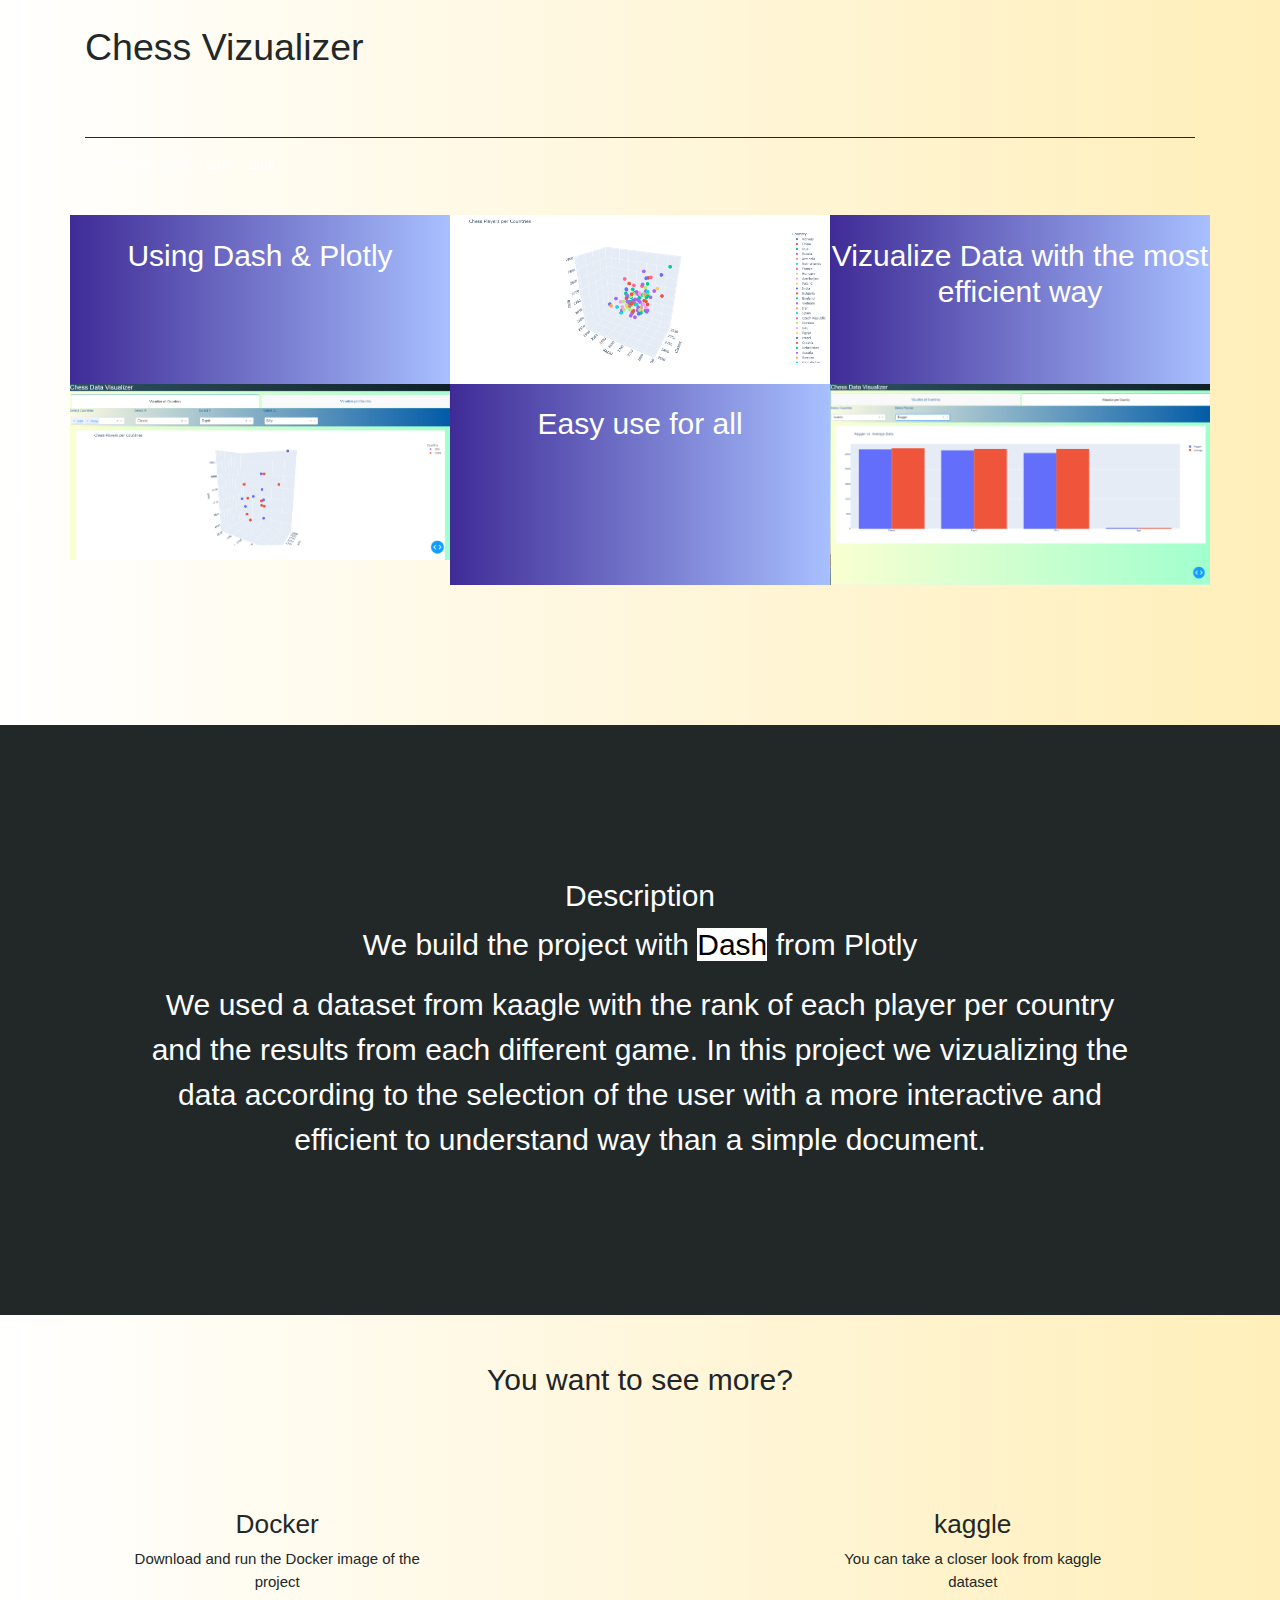
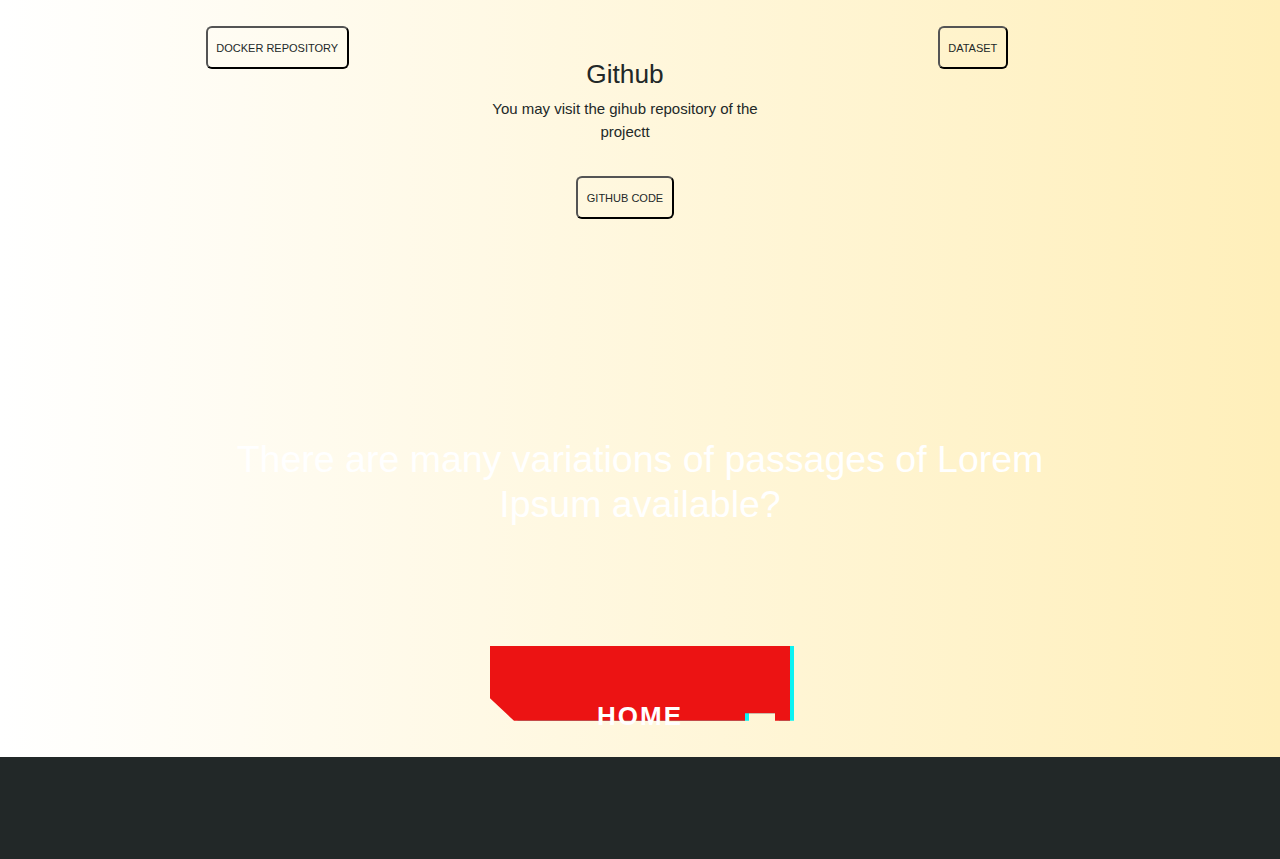
<file: chesspro.html>
<!DOCTYPE html>
<html>
  <head>
    <title>Chess Vizualizer</title>
    <meta charset="UTF-8">
    <link rel="stylesheet" href="assets/css/project.css">
    <link rel="stylesheet" href="https://cdnjs.cloudflare.com/ajax/libs/font-awesome/4.7.0/css/font-awesome.min.css">
    <link rel="stylesheet" href="https://www.w3schools.com/w3css/4/w3.css">
    <link rel="stylesheet" href="https://www.w3schools.com/lib/w3-colors-flat.css">
    <link rel="stylesheet" href="https://use.fontawesome.com/releases/v5.0.12/css/all.css"
     integrity="sha384-G0fIWCsCzJIMAVNQPfjH08cyYaUtMwjJwqiRKxxE/rx96Uroj1BtIQ6MLJuheaO9" crossorigin="anonymous">
     <link rel="stylesheet" href="https://maxcdn.bootstrapcdn.com/bootstrap/4.1.0/css/bootstrap.min.css">
     <link href="https://fonts.googleapis.com/css?family=ZCOOL+XiaoWei" rel="stylesheet">
     <link rel="stylesheet" href="https://use.fontawesome.com/releases/v5.6.1/css/all.css" integrity="sha384-gfdkjb5BdAXd+lj+gudLWI+BXq4IuLW5IT+brZEZsLFm++aCMlF1V92rMkPaX4PP" crossorigin="anonymous">

   </head>
   <body>
      <div class="first">
        <div class="container"><h1>Chess Vizualizer</h1>
        <!-- <ul class="social">
            <li> <a href="#"><i class="fab fa-facebook-f"></i></a>
            </li>
            <li> <a href="#"><i class="fab fa-google-plus-g"></i></a>
            </li>
            <li> <a href="#"><i class="fab fa-twitter"></i></a>
            </li>
            <li> <a href="#"><i class="fab fa-pinterest-p"></i></a>
            </li>
            <li> <a href="#"><i class="fab fa-behance"></i></a>
            </li>
            <li> <a href="#"><i class="fab fa-instagram"></i></a>
            </li>
        </ul> -->
         <nav class="navbar navbar-expand-sm">
                  <ul class="navbar-nav">
                      <li class="nav-item active">
                           <a class="nav-link" href="#">Active</a>
                       </li>
                      <li class="nav-item">
                            <a class="nav-link" href="#">Link</a>
                      </li>
                      <li class="nav-item">
                            <a class="nav-link" href="#">Link</a>
                      </li>
                      <li class="nav-item">
                            <a class="nav-link" href="#">Link</a>
                      </li>
                  </ul>
           </nav>
         </div>
         <div class="container">
            <div class="row">
                  <div class="col-12 col-md-4 col-lg-4 col-xl-4 pink">
                     <a href="#">
                         <h2>Using Dash & Plotly</h2>
                     </a>
                   </div>
                  <div class="col-12 col-md-4 col-lg-4 col-xl-4 pic">
                      <img style="width:100%;"src="images/chessData.png">
                   </div>
                    <div class="col-12 col-md-4 col-lg-4 col-xl-4 green">
                       <a href="#">
                         <h2>Vizualize Data with the most efficient way</h2>
                       </a>
                   </div>
             </div>
             <div class="row">
                   <div class="col-12 col-md-4 col-lg-4 col-xl-4 pic">
                         <img style="width:100%;"src="images/chessAPP.PNG">
                    </div>
                   <div class="col-12 col-md-4 col-lg-4 col-xl-4 teal">
                        <a href="#">
                           <h2>Easy use for all</h2>
                        </a>
                    </div>
                     <div class="col-12 col-md-4 col-lg-4 col-xl-4 pic">
                            <img style="width:100%;"src="images/chessAPP3.PNG">
                    </div>
              </div>
         </div>
      </div>
      <div class="message">
          <div class="container">
              <h2 class="text-center">Description</h2>
              <p class="text-center">We build the project with <a class="href-dark" href="https://plotly.com/dash/">Dash</a>  from Plotly</p>
              <p class="text-center">We used a dataset from kaagle with the rank of each player per country and the results from each different game.
                In this project we vizualizing the data according to the selection of the user with a more interactive and efficient to understand way than a 
                simple document.
              </p>
              <!-- <div class="row">
                    <div class="col-12 text-center">
                      <button type="button"><a href="#">Read more</a></button>
                    </div>
              </div> -->
          </div>
      </div>
      <div class="what_to_do container">
           <h2 class="text-center">You want to see more?</h2>
           <div class="row container">
                <div class="col-12 col-md-4 col-lg-4 col-xl-4 text-center">
                  <i class="fab fa-docker"></i>
                  <h3>Docker</h3>
                    <p>Download and run the Docker image of the project</p>
                    <div class="row">
                          <div class="col-12 text-center">
                            <button type="button"><a href="https://hub.docker.com/repository/docker/alekosxoxlidakis/chess">Docker Repository</a></button>
                          </div>
                    </div>
                </div>
                <div class="col-12 col-md-4 col-lg-4 col-xl-4 text-center">
                  <i class="fab fa-github"></i>                   <h3>Github</h3>
                   <p> You may visit the gihub repository of the projectt</p>
                   <div class="row">
                         <div class="col-12 text-center">
                           <button type="button"><a href="https://github.com/alekospj/ChessVizualizer">Github Code</a></button>
                         </div>
                   </div>
                </div>
                <div class="col-12 col-md-4 col-lg-4 col-xl-4 text-center">
                  <i class="fab fa-kaggle"></i>
                  <h3>kaggle</h3>
                    <p> You can take a closer look from kaggle dataset</p>
                    <div class="row">
                          <div class="col-12 text-center">
                            <button type="button"><a href="https://www.kaggle.com/hunterklotzburwell/top-chess-players">Dataset</a></button>
                          </div>
                    </div>
                </div>
            </div>
      </div>
      
      <div class="four">
          <div class="container">
               <h1 class="text-center">There are many variations of passages of Lorem Ipsum available?</h1>
               <div class="row">
                     <div class="col-12 text-center">
                       <!-- <button type="button"><a href="#">Read more</a></button> -->
                        <button id = "returm-buttton" class="cybr-btn"">Home<span aria-hidden></span>
                          <span aria-hidden class="cybr-btn__glitch">Return</span>
                        </button>
                     </div>
               </div>
          </div>
      </div>
 

      <footer>
        <script src="https://ajax.googleapis.com/ajax/libs/jquery/3.3.1/jquery.min.js"></script>
        <script src="https://cdnjs.cloudflare.com/ajax/libs/popper.js/1.14.0/umd/popper.min.js"></script>
        <script src="https://maxcdn.bootstrapcdn.com/bootstrap/4.1.0/js/bootstrap.min.js"></script>
        <script type="text/javascript">
            document.getElementById("returm-buttton").onclick = function () {
                location.href = "index.html";
            };
        </script>
      </footer>
   </body>
 </html>
</file>
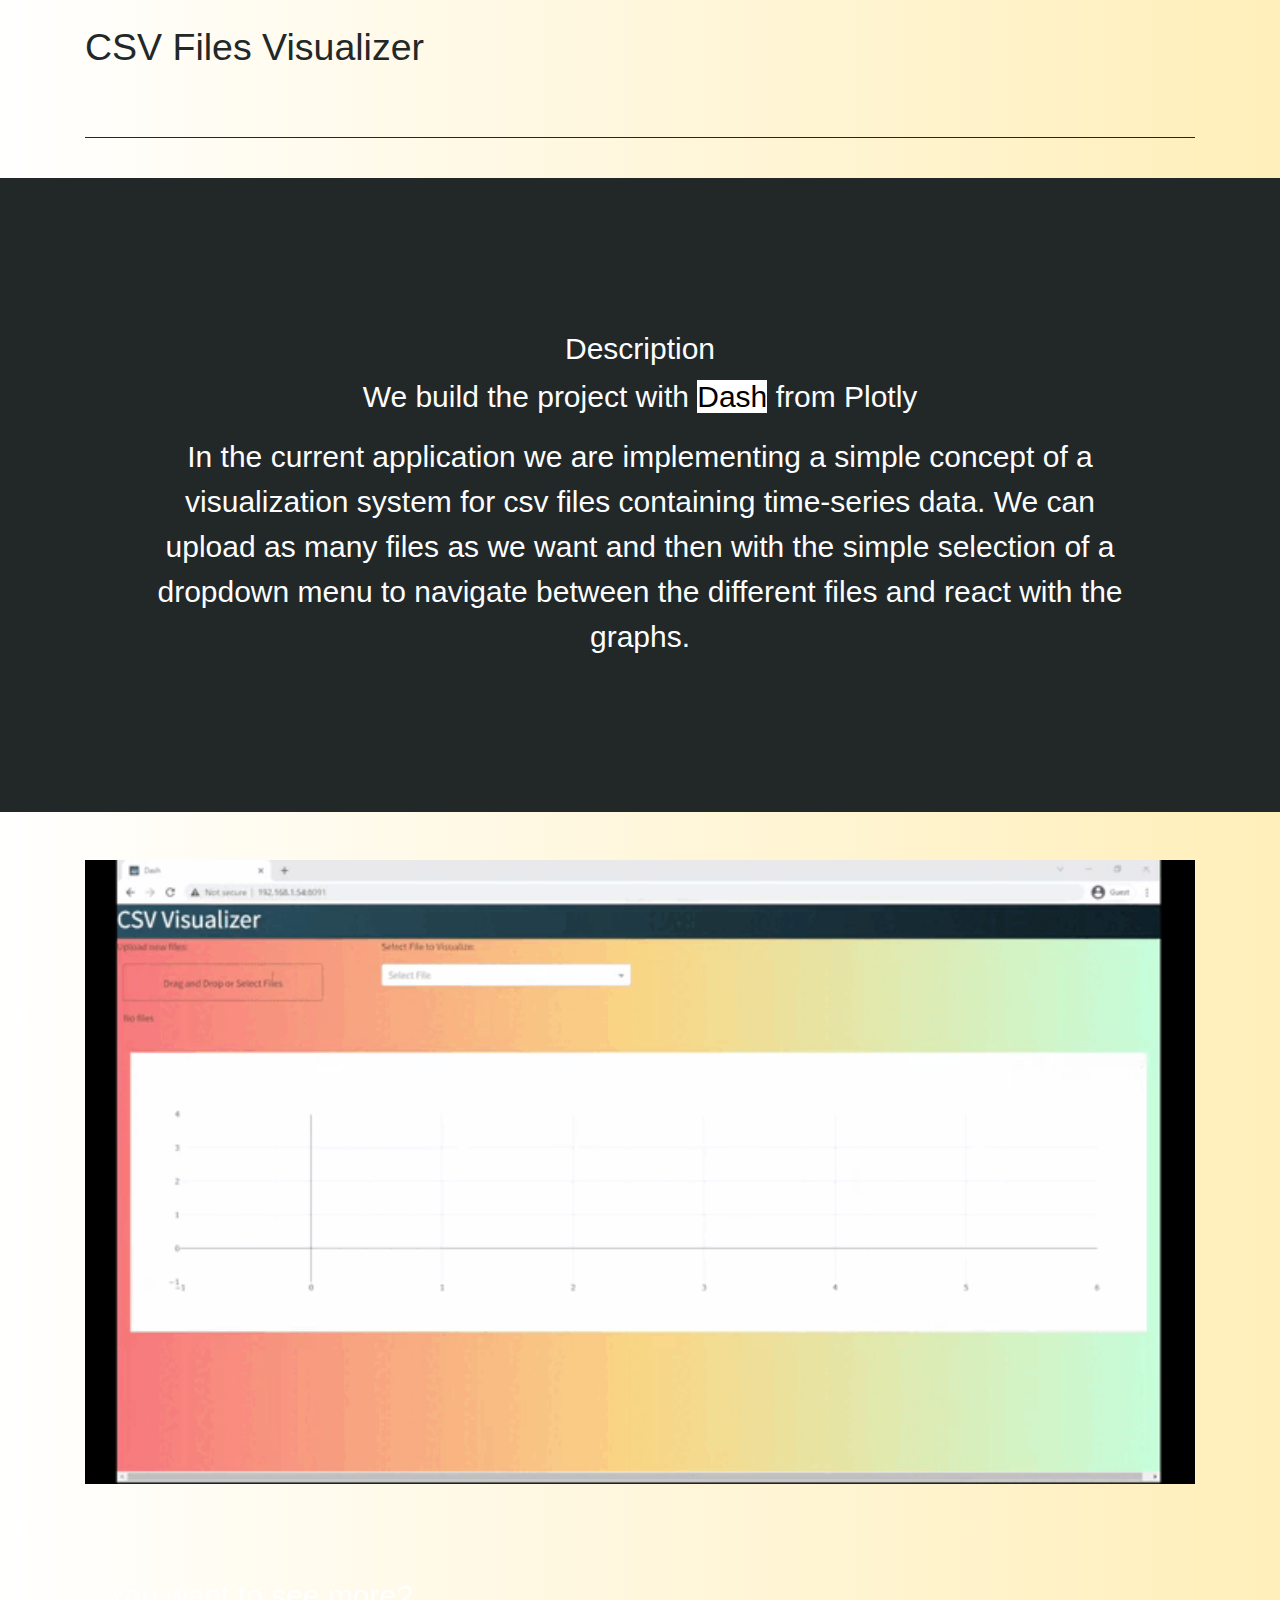
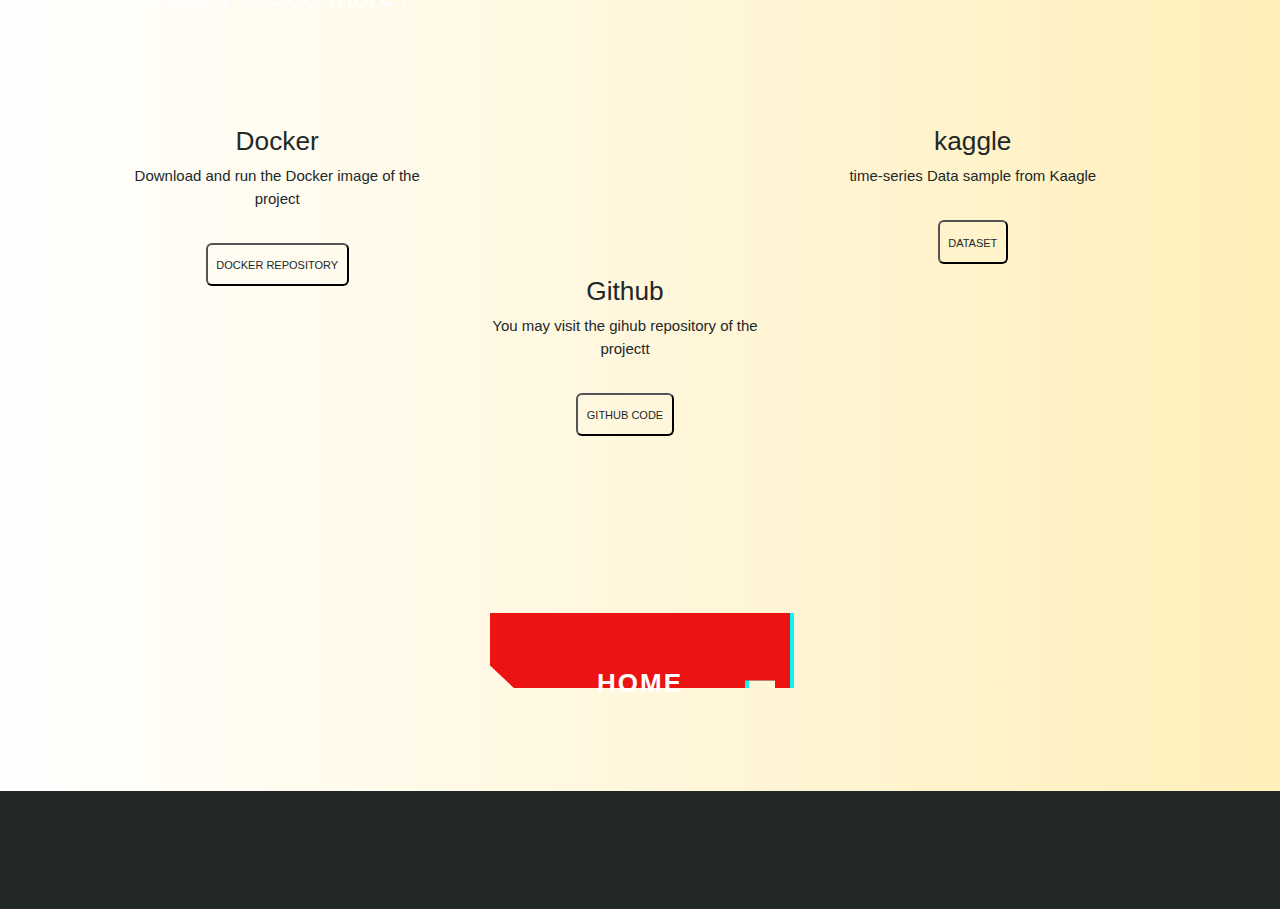
<file: csv_vis.html>
<!DOCTYPE html>
<html>
  <head>
    <title>CSV Files Visualizer</title>
    <meta charset="UTF-8">
    <link rel="stylesheet" href="assets/css/project.css">
    <link rel="stylesheet" href="https://cdnjs.cloudflare.com/ajax/libs/font-awesome/4.7.0/css/font-awesome.min.css">
    <link rel="stylesheet" href="https://www.w3schools.com/w3css/4/w3.css">
    <link rel="stylesheet" href="https://www.w3schools.com/lib/w3-colors-flat.css">
    <link rel="stylesheet" href="https://use.fontawesome.com/releases/v5.0.12/css/all.css"
     integrity="sha384-G0fIWCsCzJIMAVNQPfjH08cyYaUtMwjJwqiRKxxE/rx96Uroj1BtIQ6MLJuheaO9" crossorigin="anonymous">
     <link rel="stylesheet" href="https://maxcdn.bootstrapcdn.com/bootstrap/4.1.0/css/bootstrap.min.css">
     <link href="https://fonts.googleapis.com/css?family=ZCOOL+XiaoWei" rel="stylesheet">
     <link rel="stylesheet" href="https://use.fontawesome.com/releases/v5.6.1/css/all.css" integrity="sha384-gfdkjb5BdAXd+lj+gudLWI+BXq4IuLW5IT+brZEZsLFm++aCMlF1V92rMkPaX4PP" crossorigin="anonymous">
   </head>
   <body>
      <div class="first">
        <div class="container"><h1>CSV Files Visualizer</h1>

         <nav class="navbar navbar-expand-sm">
                  <ul class="navbar-nav">
                      <!-- <li class="nav-item active">
                           <a class="nav-link" href="#">Active</a>
                       </li>
                      <li class="nav-item">
                            <a class="nav-link" href="#">Link</a>
                      </li>
                      <li class="nav-item">
                            <a class="nav-link" href="#">Link</a>
                      </li>
                      <li class="nav-item">
                            <a class="nav-link" href="#">Link</a>
                      </li> -->
                  </ul>
           </nav>
         </div>
         
      <div class="message">
          <div class="container">
              <h2 class="text-center">Description</h2>
              <p class="text-center">We build the project with <a class="href-dark" href="https://plotly.com/dash/">Dash</a>  from Plotly</p>
              <p class="text-center">In the current application we are implementing a simple concept of a visualization system for csv files containing
                time-series data. We can upload as many files as we want and then with the simple selection of a dropdown menu to navigate between the different
                files and react with the graphs. 
              </p>
          </div>
      </div>
      <br>
      <div class="container">
          <img style="width:100%;"src="images/csv_vis/csv_vis_gi.gif">
      </div>
      <br>
      <div class="what_to_do container">
           <h2 class="text-center-vol2">You want to see more?</h2>
           <div class="row container">
                <div class="col-12 col-md-4 col-lg-4 col-xl-4 text-center">
                  <i class="fab fa-docker"></i>
                  <h3>Docker</h3>
                    <p>Download and run the Docker image of the project</p>
                    <div class="row">
                          <div class="col-12 text-center">
                            <button type="button"><a href="https://hub.docker.com/repository/docker/alekosxoxlidakis/csv_vis">Docker Repository</a></button>
                          </div>
                    </div>
                </div>
                <div class="col-12 col-md-4 col-lg-4 col-xl-4 text-center">
                  <i class="fab fa-github"></i>                   <h3>Github</h3>
                   <p> You may visit the gihub repository of the projectt</p>
                   <div class="row">
                         <div class="col-12 text-center">
                           <button type="button"><a href="https://github.com/alekospj/CSV_Visualizer">Github Code</a></button>
                         </div>
                   </div>
                </div>
                <div class="col-12 col-md-4 col-lg-4 col-xl-4 text-center">
                  <i class="fab fa-kaggle"></i>
                  <h3>kaggle</h3>
                    <p>time-series Data sample from Kaagle</p>
                    <div class="row">
                          <div class="col-12 text-center">
                            <button type="button"><a href="https://www.kaggle.com/sumanthvrao/daily-climate-time-series-data">Dataset</a></button>
                          </div>
                    </div>
                </div>
            </div>
      </div>
      <br>
      <br>
      <div class="four">
          <div class="container">
               <div class="row">
                     <div class="col-12 text-center">
                        <button type ="button" id = "returm-buttton" class="cybr-btn">Home<span aria-hidden></span>
                          <span aria-hidden class="cybr-btn__glitch">Return</span>
                        </button>
                     </div>
               </div>
          </div>
      </div>
      <br>
      <br>
      <br>
 

      <footer>
        <ul class="social">
            <li> <a href="https://github.com/alekospj"><i class="fab fa-github"></i></a>
            </li>
            <li> <a href="https://www.linkedin.com/in/alexandros-frangiadoulis-541b27a9/""><i class="fab fa-linkedin"></i></a>
            </li>
        </ul>


        <script src="https://ajax.googleapis.com/ajax/libs/jquery/3.3.1/jquery.min.js"></script>
        <script src="https://cdnjs.cloudflare.com/ajax/libs/popper.js/1.14.0/umd/popper.min.js"></script>
        <script src="https://maxcdn.bootstrapcdn.com/bootstrap/4.1.0/js/bootstrap.min.js"></script>
        <script type="text/javascript">
            document.getElementById("returm-buttton").onclick = function () {
                location.href = "index.html";
            };
        </script>
      </footer>
   </body>
 </html>
</file>
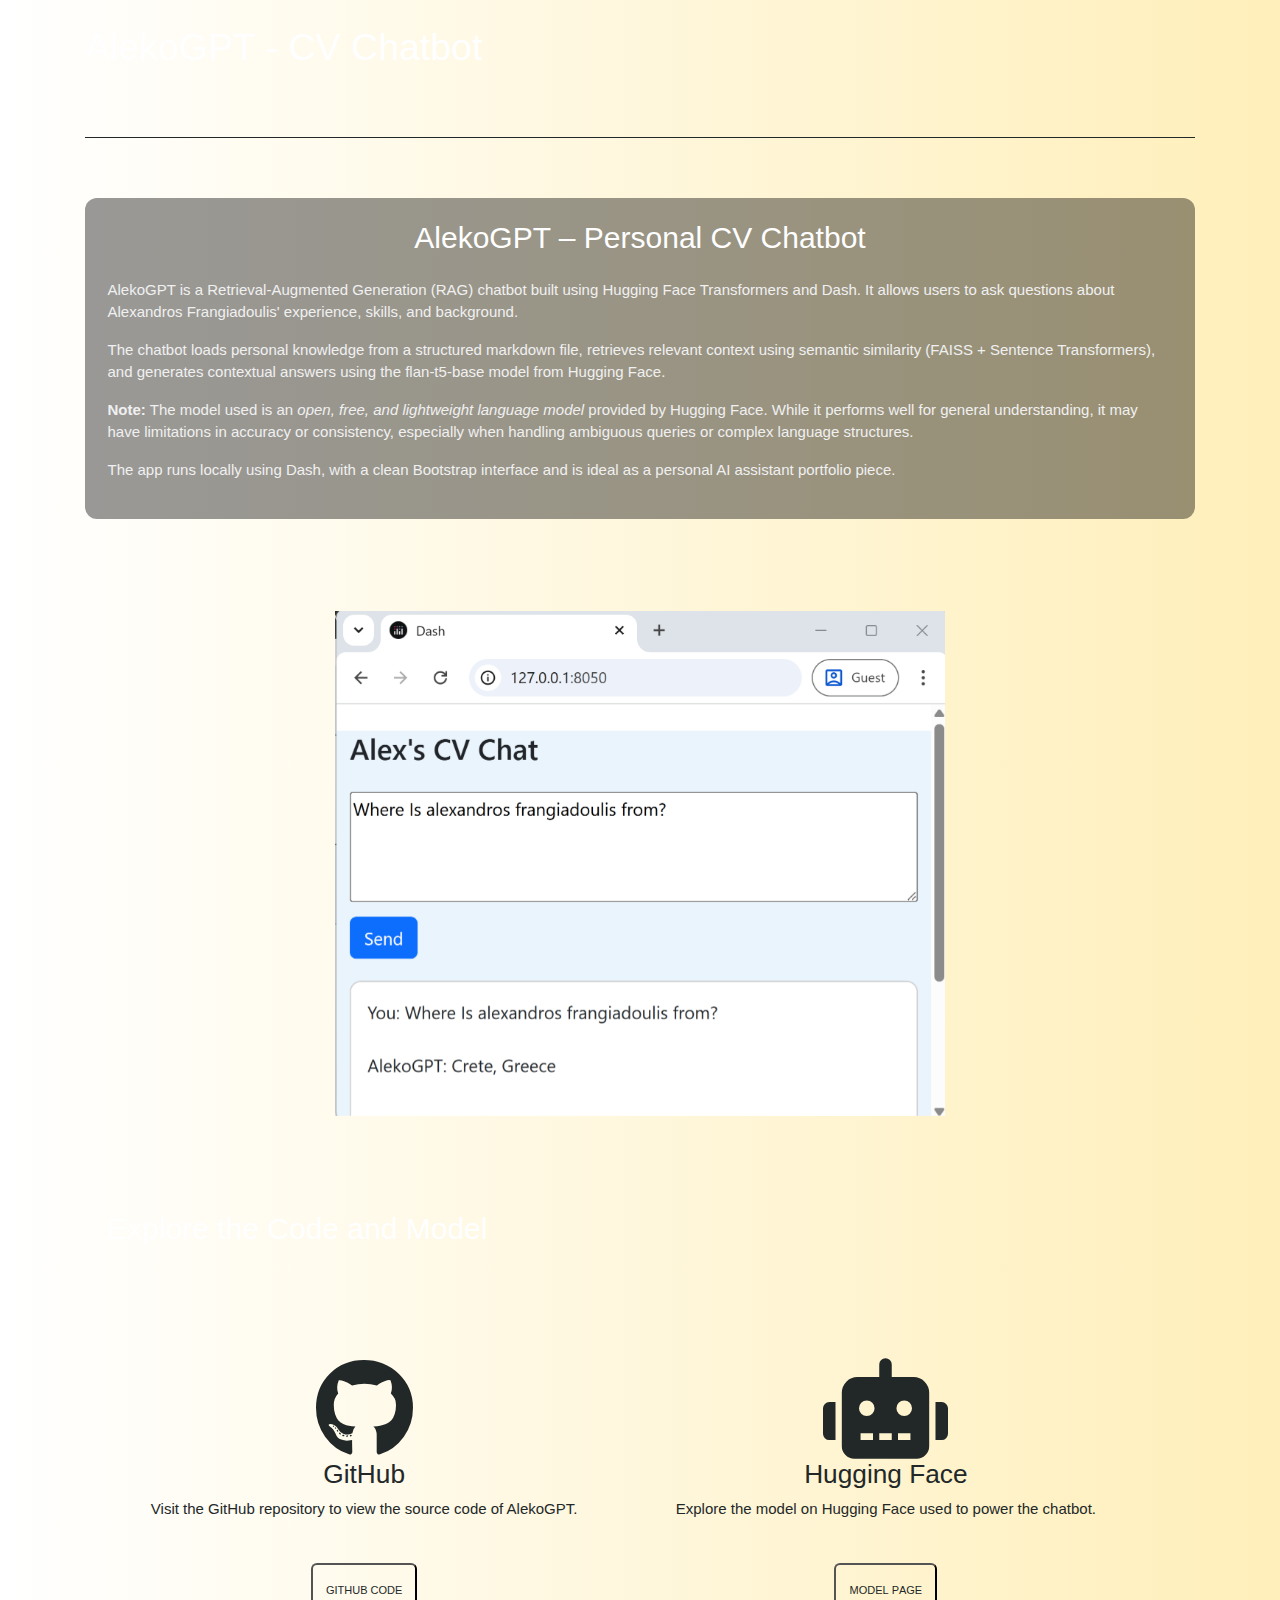
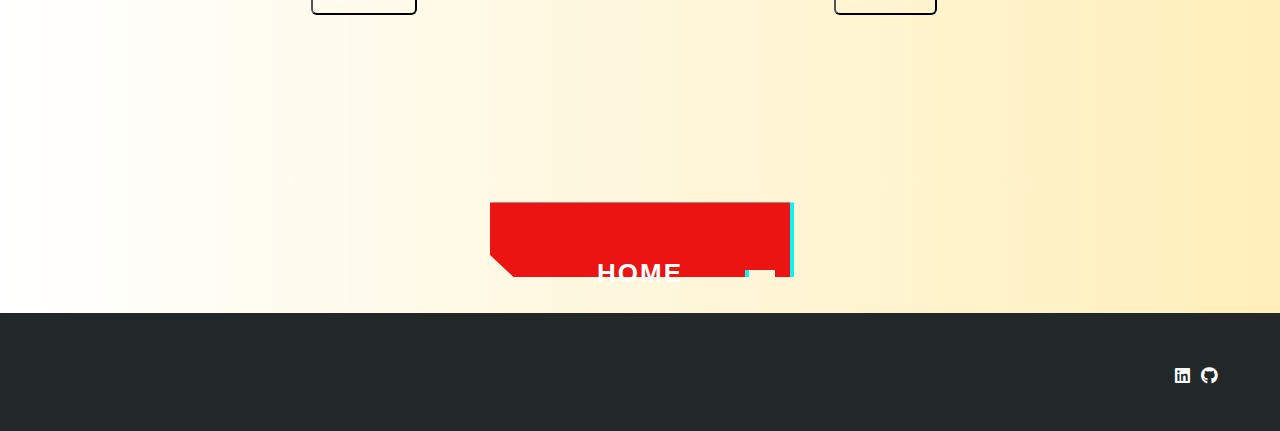
<file: llm_chat.html>
<!DOCTYPE html>
<html>
  <head>
    <title>AlekoGPT - CV Chatbot</title>
    <meta charset="UTF-8">
    <link rel="stylesheet" href="assets/css/project.css">
    <link rel="stylesheet" href="https://cdnjs.cloudflare.com/ajax/libs/font-awesome/4.7.0/css/font-awesome.min.css">
    <link rel="stylesheet" href="https://www.w3schools.com/w3css/4/w3.css">
    <link rel="stylesheet" href="https://www.w3schools.com/lib/w3-colors-flat.css">
    <link rel="stylesheet" href="https://use.fontawesome.com/releases/v5.0.12/css/all.css" crossorigin="anonymous">
    <link rel="stylesheet" href="https://maxcdn.bootstrapcdn.com/bootstrap/4.1.0/css/bootstrap.min.css">
    <link href="https://fonts.googleapis.com/css?family=ZCOOL+XiaoWei" rel="stylesheet">
    <link rel="stylesheet" href="https://use.fontawesome.com/releases/v5.6.1/css/all.css" crossorigin="anonymous">
  </head>
  <body>
    <div class="first">
      <div class="container">
        <h1 style="color: #ffffff;">AlekoGPT - CV Chatbot</h1>
        <nav class="navbar navbar-expand-sm">
            <ul class="navbar-nav">
            </ul>
        </nav>
      </div>

      <div class="container my-5">
        <div class="p-4" style="background: rgba(0, 0, 0, 0.4); border-radius: 12px; color: #f0f0f0;">
            <h2 class="text-center mb-4" style="color: #ffffff;">AlekoGPT – Personal CV Chatbot</h2>
            <p>AlekoGPT is a Retrieval-Augmented Generation (RAG) chatbot built using Hugging Face Transformers and Dash. It allows users to ask questions about Alexandros Frangiadoulis' experience, skills, and background.</p>
            <p>The chatbot loads personal knowledge from a structured markdown file, retrieves relevant context using semantic similarity (FAISS + Sentence Transformers), and generates contextual answers using the flan-t5-base model from Hugging Face.</p>
            <p><strong>Note:</strong> The model used is an <em>open, free, and lightweight language model</em> provided by Hugging Face. While it performs well for general understanding, it may have limitations in accuracy or consistency, especially when handling ambiguous queries or complex language structures.</p>
            <p>The app runs locally using Dash, with a clean Bootstrap interface and is ideal as a personal AI assistant portfolio piece.</p>
        </div>
      </div>

      <br>
      <div class="container" style="max-width: 50%;">
        <div id="carouselExampleControls" class="carousel slide" data-ride="carousel">
          <div class="carousel-inner">
            <div class="carousel-item active">
              <img class="d-block w-100" src="images/llm_chat/q1.png" alt="Slide 1">
            </div>
            <div class="carousel-item">
              <img class="d-block w-100" src="images/llm_chat/q2.png" alt="Slide 2">
            </div>
            <div class="carousel-item">
              <img class="d-block w-100" src="images/llm_chat/q3.png" alt="Slide 3">
            </div>
            <div class="carousel-item">
              <img class="d-block w-100" src="images/llm_chat/q4.png" alt="Slide 4">
            </div>
          </div>
          <a class="carousel-control-prev" href="#carouselExampleControls" role="button" data-slide="prev">
            <span class="carousel-control-prev-icon" aria-hidden="true"></span>
          </a>
          <a class="carousel-control-next" href="#carouselExampleControls" role="button" data-slide="next">
            <span class="carousel-control-next-icon" aria-hidden="true"></span>
          </a>
        </div>
      </div>
      <br>
      <div class="what_to_do container">
        <h2 class="text-center-vol2">Explore the Code and Model</h2>
        <div class="row container">
          <div class="col-12 col-md-6 col-lg-6 col-xl-6 text-center">
            <i class="fab fa-github"></i>
            <h3>GitHub</h3>
            <p>Visit the GitHub repository to view the source code of AlekoGPT.</p>
            <div class="row">
              <div class="col-12 text-center">
                <button type="button"><a href="https://github.com/alekospj/llm_chatbox_portofolio-">GitHub Code</a></button>
              </div>
            </div>
          </div>
          <div class="col-12 col-md-6 col-lg-6 col-xl-6 text-center">
            <i class="fas fa-robot"></i>
            <h3>Hugging Face</h3>
            <p>Explore the model on Hugging Face used to power the chatbot.</p>
            <div class="row">
              <div class="col-12 text-center">
                <button type="button"><a href="https://huggingface.co/google/flan-t5-base">Model Page</a></button>
              </div>
            </div>
          </div>
        </div>
      </div>

      <br><br>
      <div class="four">
        <div class="container">
          <div class="row">
            <div class="col-12 text-center">
              <button type="button" id="returm-buttton" class="cybr-btn">Home<span aria-hidden></span>
                <span aria-hidden class="cybr-btn__glitch">Return</span>
              </button>
            </div>
          </div>
        </div>
      </div>

      <footer>
        <ul class="social">
            <li><a href="https://github.com/alekospj"><i class="fab fa-github"></i></a></li>
            <li><a href="https://www.linkedin.com/in/alexandros-frangiadoulis-541b27a9/"><i class="fab fa-linkedin"></i></a></li>
        </ul>
        <script src="https://ajax.googleapis.com/ajax/libs/jquery/3.3.1/jquery.min.js"></script>
        <script src="https://cdnjs.cloudflare.com/ajax/libs/popper.js/1.14.0/umd/popper.min.js"></script>
        <script src="https://maxcdn.bootstrapcdn.com/bootstrap/4.1.0/js/bootstrap.min.js"></script>
        <script type="text/javascript">
            document.getElementById("returm-buttton").onclick = function () {
                location.href = "index.html";
            };
        </script>
      </footer>
  </body>
</html>
</file>
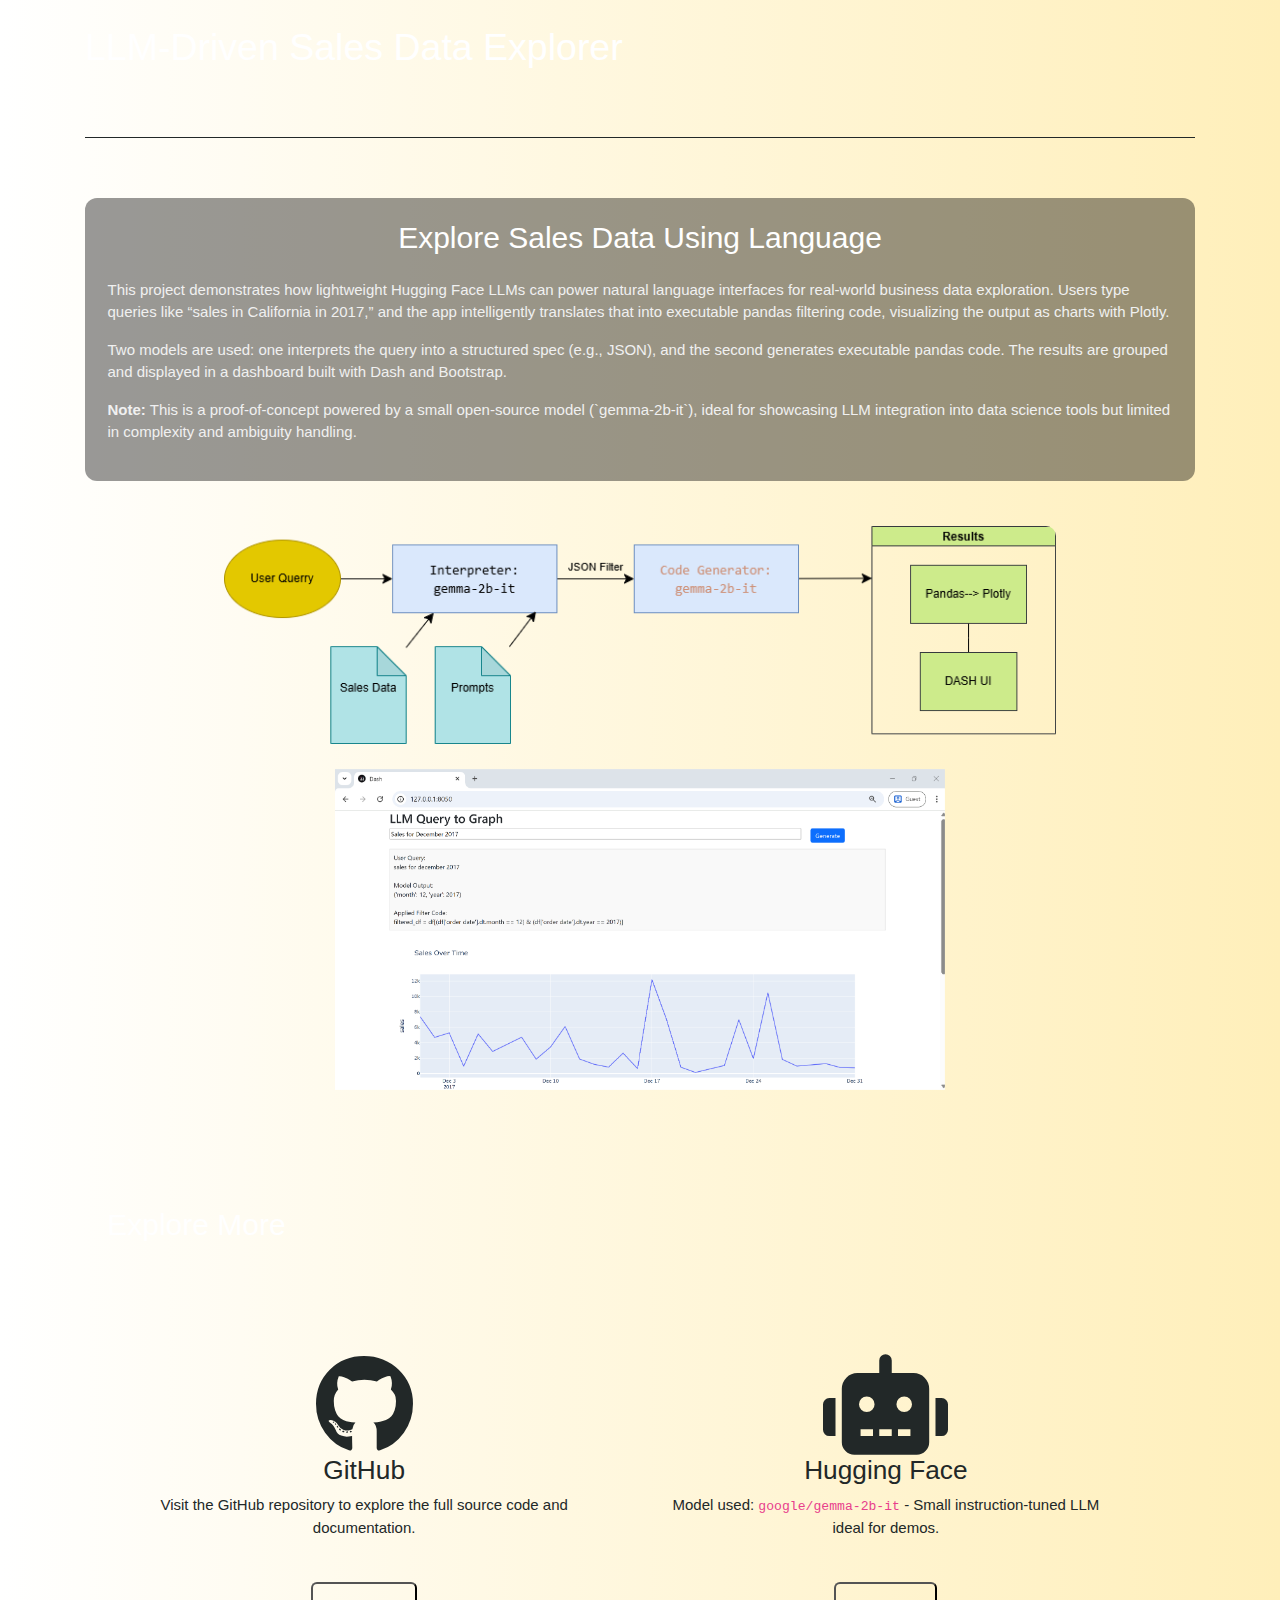
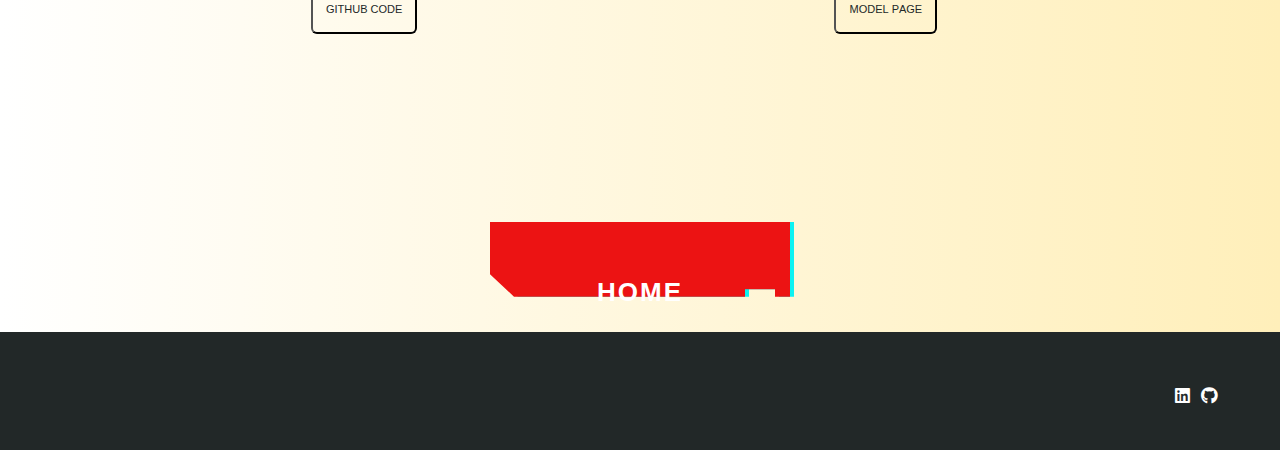
<file: llm_graph.html>
<!DOCTYPE html>
<html>
  <head>
    <title>LLM Graph Explorer</title>
    <meta charset="UTF-8">
    <link rel="stylesheet" href="assets/css/project.css">
    <link rel="stylesheet" href="https://cdnjs.cloudflare.com/ajax/libs/font-awesome/4.7.0/css/font-awesome.min.css">
    <link rel="stylesheet" href="https://www.w3schools.com/w3css/4/w3.css">
    <link rel="stylesheet" href="https://www.w3schools.com/lib/w3-colors-flat.css">
    <link rel="stylesheet" href="https://use.fontawesome.com/releases/v5.0.12/css/all.css" crossorigin="anonymous">
    <link rel="stylesheet" href="https://maxcdn.bootstrapcdn.com/bootstrap/4.1.0/css/bootstrap.min.css">
    <link href="https://fonts.googleapis.com/css?family=ZCOOL+XiaoWei" rel="stylesheet">
    <link rel="stylesheet" href="https://use.fontawesome.com/releases/v5.6.1/css/all.css" crossorigin="anonymous">
  </head>
  <body>
    <div class="first">
      <div class="container">
        <h1 style="color: #ffffff;">LLM-Driven Sales Data Explorer</h1>
        <nav class="navbar navbar-expand-sm">
            <ul class="navbar-nav"></ul>
        </nav>
      </div>

      <div class="container my-5">
        <div class="p-4" style="background: rgba(0, 0, 0, 0.4); border-radius: 12px; color: #f0f0f0;">
            <h2 class="text-center mb-4" style="color: #ffffff;">Explore Sales Data Using Language</h2>
            <p>This project demonstrates how lightweight Hugging Face LLMs can power natural language interfaces for real-world business data exploration. Users type queries like “sales in California in 2017,” and the app intelligently translates that into executable pandas filtering code, visualizing the output as charts with Plotly.</p>
            <p>Two models are used: one interprets the query into a structured spec (e.g., JSON), and the second generates executable pandas code. The results are grouped and displayed in a dashboard built with Dash and Bootstrap.</p>
            <p><strong>Note:</strong> This is a proof-of-concept powered by a small open-source model (`gemma-2b-it`), ideal for showcasing LLM integration into data science tools but limited in complexity and ambiguity handling.</p>
        </div>
      </div>

      <div class="container text-center my-4">
        <img class="img-fluid" src="images/llm_graph/q0.png" alt="Main Preview" style="max-width: 75%; border-radius: 10px;">
      </div>

      <div class="container" style="max-width: 50%;">
        <div id="carouselGraphExplorer" class="carousel slide" data-ride="carousel">
          <div class="carousel-inner">
            <div class="carousel-item active">
              <img class="d-block w-100" src="images/llm_graph/q1.png" alt="Slide 1">
            </div>
            <div class="carousel-item">
              <img class="d-block w-100" src="images/llm_graph/q2.png" alt="Slide 2">
            </div>
            <div class="carousel-item">
              <img class="d-block w-100" src="images/llm_graph/q3.png" alt="Slide 3">
            </div>
            <div class="carousel-item">
              <img class="d-block w-100" src="images/llm_graph/q4.png" alt="Slide 4">
            </div>
            <div class="carousel-item">
              <img class="d-block w-100" src="images/llm_graph/q5.png" alt="Slide 5">
            </div>
            <div class="carousel-item">
              <img class="d-block w-100" src="images/llm_graph/q6.png" alt="Slide 6">
            </div>
          </div>
          <a class="carousel-control-prev" href="#carouselGraphExplorer" role="button" data-slide="prev">
            <span class="carousel-control-prev-icon" aria-hidden="true"></span>
          </a>
          <a class="carousel-control-next" href="#carouselGraphExplorer" role="button" data-slide="next">
            <span class="carousel-control-next-icon" aria-hidden="true"></span>
          </a>
        </div>
      </div>

      <br><br>
      <div class="what_to_do container">
        <h2 class="text-center-vol2">Explore More</h2>
        <div class="row container">
          <div class="col-12 col-md-6 col-lg-6 col-xl-6 text-center">
            <i class="fab fa-github"></i>
            <h3>GitHub</h3>
            <p>Visit the GitHub repository to explore the full source code and documentation.</p>
            <div class="row">
              <div class="col-12 text-center">
                <button type="button"><a href="https://github.com/alekospj/llm_for_graphs">GitHub Code</a></button>
              </div>
            </div>
          </div>
          <div class="col-12 col-md-6 col-lg-6 col-xl-6 text-center">
            <i class="fas fa-robot"></i>
            <h3>Hugging Face</h3>
            <p>Model used: <code>google/gemma-2b-it</code> - Small instruction-tuned LLM ideal for demos.</p>
            <div class="row">
              <div class="col-12 text-center">
                <button type="button"><a href="https://huggingface.co/google/gemma-2b-it">Model Page</a></button>
              </div>
            </div>
          </div>
        </div>
      </div>

      <br><br>
      <div class="four">
        <div class="container">
          <div class="row">
            <div class="col-12 text-center">
              <button type="button" id="return-button" class="cybr-btn">Home<span aria-hidden></span>
                <span aria-hidden class="cybr-btn__glitch">Return</span>
              </button>
            </div>
          </div>
        </div>
      </div>

      <footer>
        <ul class="social">
            <li><a href="https://github.com/alekospj"><i class="fab fa-github"></i></a></li>
            <li><a href="https://www.linkedin.com/in/alexandros-frangiadoulis-541b27a9/"><i class="fab fa-linkedin"></i></a></li>
        </ul>
        <script src="https://ajax.googleapis.com/ajax/libs/jquery/3.3.1/jquery.min.js"></script>
        <script src="https://cdnjs.cloudflare.com/ajax/libs/popper.js/1.14.0/umd/popper.min.js"></script>
        <script src="https://maxcdn.bootstrapcdn.com/bootstrap/4.1.0/js/bootstrap.min.js"></script>
        <script type="text/javascript">
            document.getElementById("return-button").onclick = function () {
                location.href = "index.html";
            };
        </script>
      </footer>
  </body>
</html>
</file>
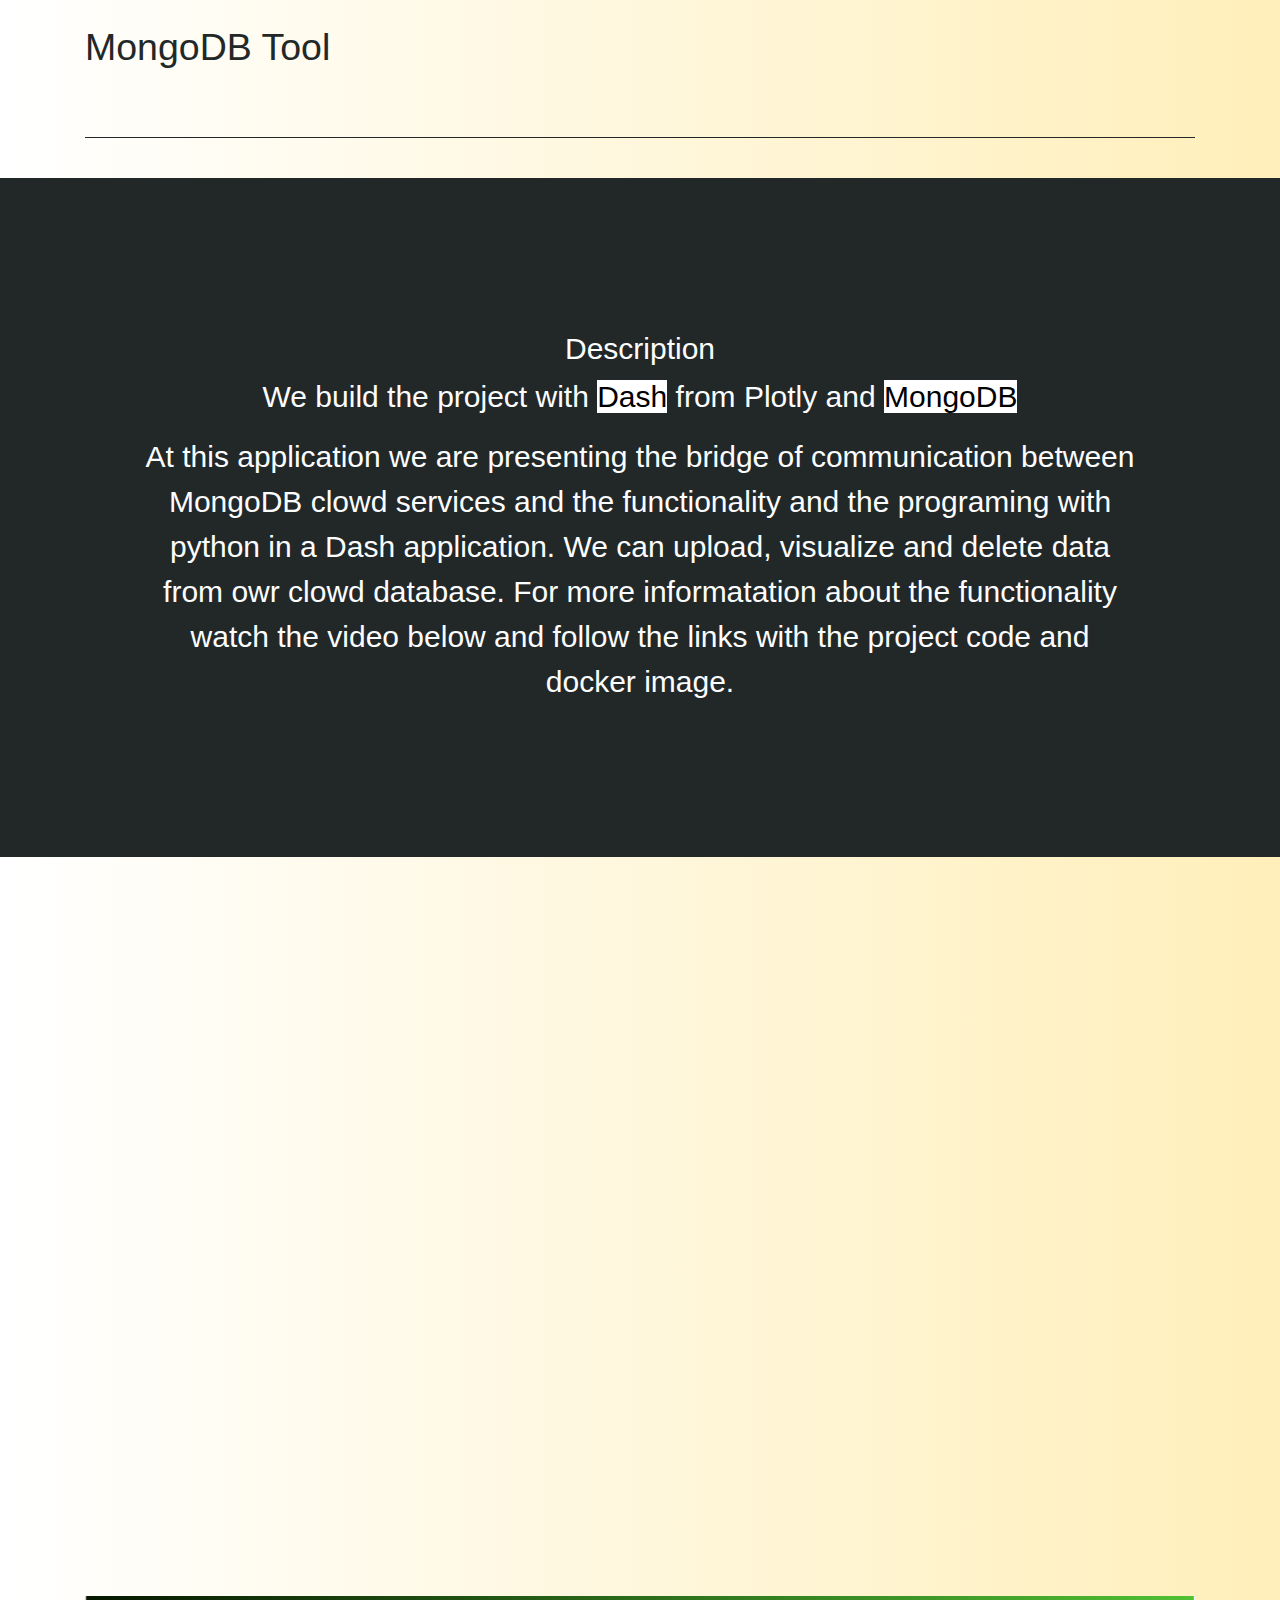
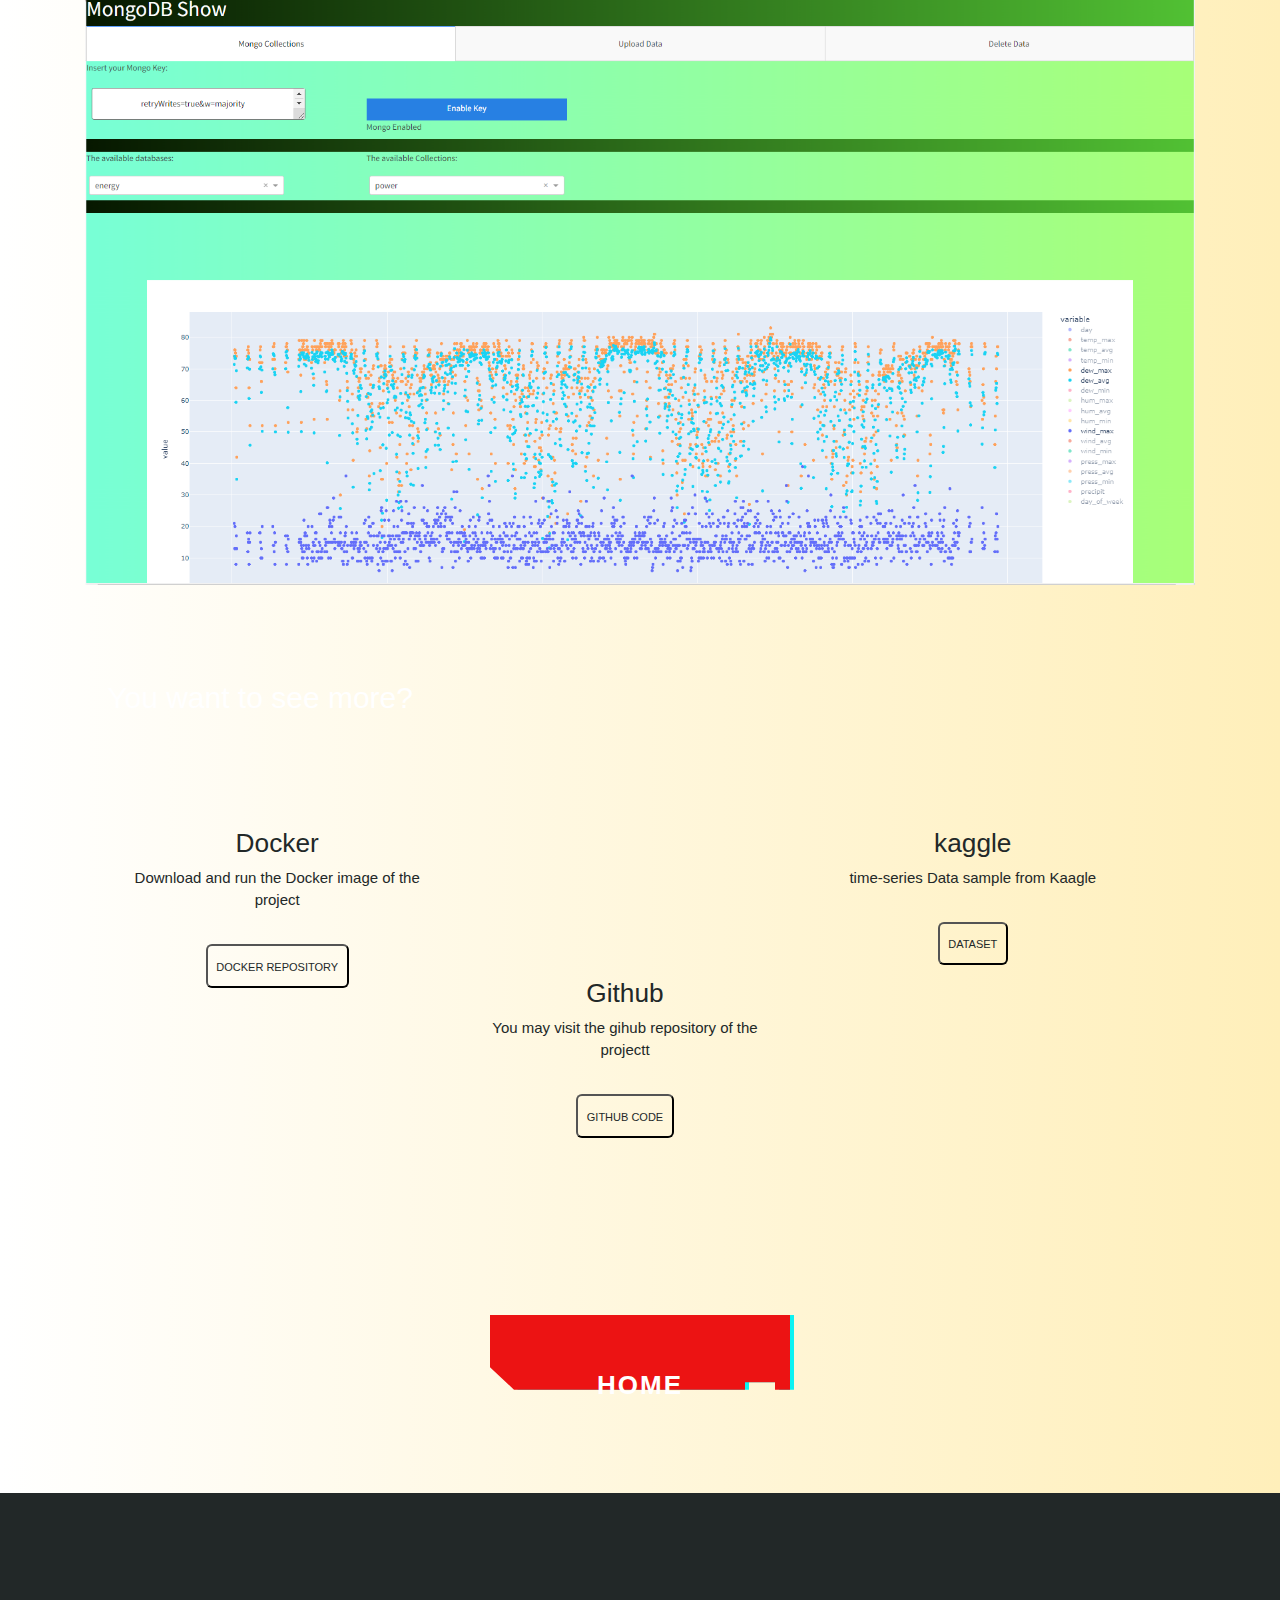
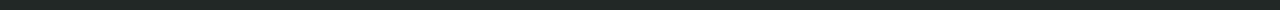
<file: mongoTool.html>
<!DOCTYPE html>
<html>
  <head>
    <title>MongoDB Tool</title>
    <meta charset="UTF-8">
    <link rel="stylesheet" href="assets/css/project.css">
    <link rel="stylesheet" href="https://cdnjs.cloudflare.com/ajax/libs/font-awesome/4.7.0/css/font-awesome.min.css">
    <link rel="stylesheet" href="https://www.w3schools.com/w3css/4/w3.css">
    <link rel="stylesheet" href="https://www.w3schools.com/lib/w3-colors-flat.css">
    <link rel="stylesheet" href="https://use.fontawesome.com/releases/v5.0.12/css/all.css"
     integrity="sha384-G0fIWCsCzJIMAVNQPfjH08cyYaUtMwjJwqiRKxxE/rx96Uroj1BtIQ6MLJuheaO9" crossorigin="anonymous">
     <link rel="stylesheet" href="https://maxcdn.bootstrapcdn.com/bootstrap/4.1.0/css/bootstrap.min.css">
     <link href="https://fonts.googleapis.com/css?family=ZCOOL+XiaoWei" rel="stylesheet">
     <link rel="stylesheet" href="https://use.fontawesome.com/releases/v5.6.1/css/all.css" integrity="sha384-gfdkjb5BdAXd+lj+gudLWI+BXq4IuLW5IT+brZEZsLFm++aCMlF1V92rMkPaX4PP" crossorigin="anonymous">
   </head>
   <body>
      <div class="first">
        <div class="container"><h1>MongoDB Tool</h1>

         <nav class="navbar navbar-expand-sm">
                  <ul class="navbar-nav">
                      <!-- <li class="nav-item active">
                           <a class="nav-link" href="#">Active</a>
                       </li>
                      <li class="nav-item">
                            <a class="nav-link" href="#">Link</a>
                      </li>
                      <li class="nav-item">
                            <a class="nav-link" href="#">Link</a>
                      </li>
                      <li class="nav-item">
                            <a class="nav-link" href="#">Link</a>
                      </li> -->
                  </ul>
           </nav>
         </div>
         
      <div class="message">
          <div class="container">
              <h2 class="text-center">Description</h2>
              <p class="text-center">We build the project with <a class="href-dark" href="https://plotly.com/dash/">Dash</a>  from Plotly and <a class="href-dark" href="https://www.mongodb.com/">MongoDB</a></p>
              <p class="text-center">At this application we are presenting the bridge of communication between MongoDB clowd services and the functionality and the programing with python
                in a Dash application. We can upload, visualize and delete data from owr clowd database. For more informatation about the functionality watch the video below and follow the links with 
                the project code and docker image.  
              </p>
          </div>
      </div>
      <br>

      <div class = "container">
        
        <iframe width="1116" height="660" src="https://www.youtube.com/embed/owfm5BC2Heo" title="YouTube video player" frameborder="0" allow="accelerometer; autoplay; clipboard-write; encrypted-media; gyroscope; picture-in-picture" allowfullscreen></iframe>

      </div>

      <div class="container">
          <img style="width:100%;"src="images/mongoTool/mongo2.png">
      </div>




      <br>
      <div class="what_to_do container">
           <h2 class="text-center-vol2">You want to see more?</h2>
           <div class="row container">
                <div class="col-12 col-md-4 col-lg-4 col-xl-4 text-center">
                  <i class="fab fa-docker"></i>
                  <h3>Docker</h3>
                    <p>Download and run the Docker image of the project</p>
                    <div class="row">
                          <div class="col-12 text-center">
                            <button type="button"><a href="https://hub.docker.com/repository/docker/alekosxoxlidakis/mongotool">Docker Repository</a></button>
                          </div>
                    </div>
                </div>
                <div class="col-12 col-md-4 col-lg-4 col-xl-4 text-center">
                  <i class="fab fa-github"></i>                   <h3>Github</h3>
                   <p> You may visit the gihub repository of the projectt</p>
                   <div class="row">
                         <div class="col-12 text-center">
                           <button type="button"><a href="https://github.com/alekospj/MongoDB_communication">Github Code</a></button>
                         </div>
                   </div>
                </div>
                <div class="col-12 col-md-4 col-lg-4 col-xl-4 text-center">
                  <i class="fab fa-kaggle"></i>
                  <h3>kaggle</h3>
                    <p>time-series Data sample from Kaagle</p>
                    <div class="row">
                          <div class="col-12 text-center">
                            <button type="button"><a href="https://www.kaggle.com/team-ai/bitcoin-price-prediction">Dataset</a></button>
                          </div>
                    </div>
                </div>
            </div>
      </div>
      <br>
      <br>
      <div class="four">
          <div class="container">
               <div class="row">
                     <div class="col-12 text-center">
                        <button type ="button" id = "returm-buttton" class="cybr-btn">Home<span aria-hidden></span>
                          <span aria-hidden class="cybr-btn__glitch">Return</span>
                        </button>
                     </div>
               </div>
          </div>
      </div>
      <br>
      <br>
      <br>
 

      <footer>
        <ul class="social">
            <li> <a href="https://github.com/alekospj"><i class="fab fa-github"></i></a>
            </li>
            <li> <a href="https://www.linkedin.com/in/alexandros-frangiadoulis-541b27a9/""><i class="fab fa-linkedin"></i></a>
            </li>
        </ul>


        <script src="https://ajax.googleapis.com/ajax/libs/jquery/3.3.1/jquery.min.js"></script>
        <script src="https://cdnjs.cloudflare.com/ajax/libs/popper.js/1.14.0/umd/popper.min.js"></script>
        <script src="https://maxcdn.bootstrapcdn.com/bootstrap/4.1.0/js/bootstrap.min.js"></script>
        <script type="text/javascript">
            document.getElementById("returm-buttton").onclick = function () {
                location.href = "index.html";
            };
        </script>
      </footer>
   </body>
 </html>
</file>
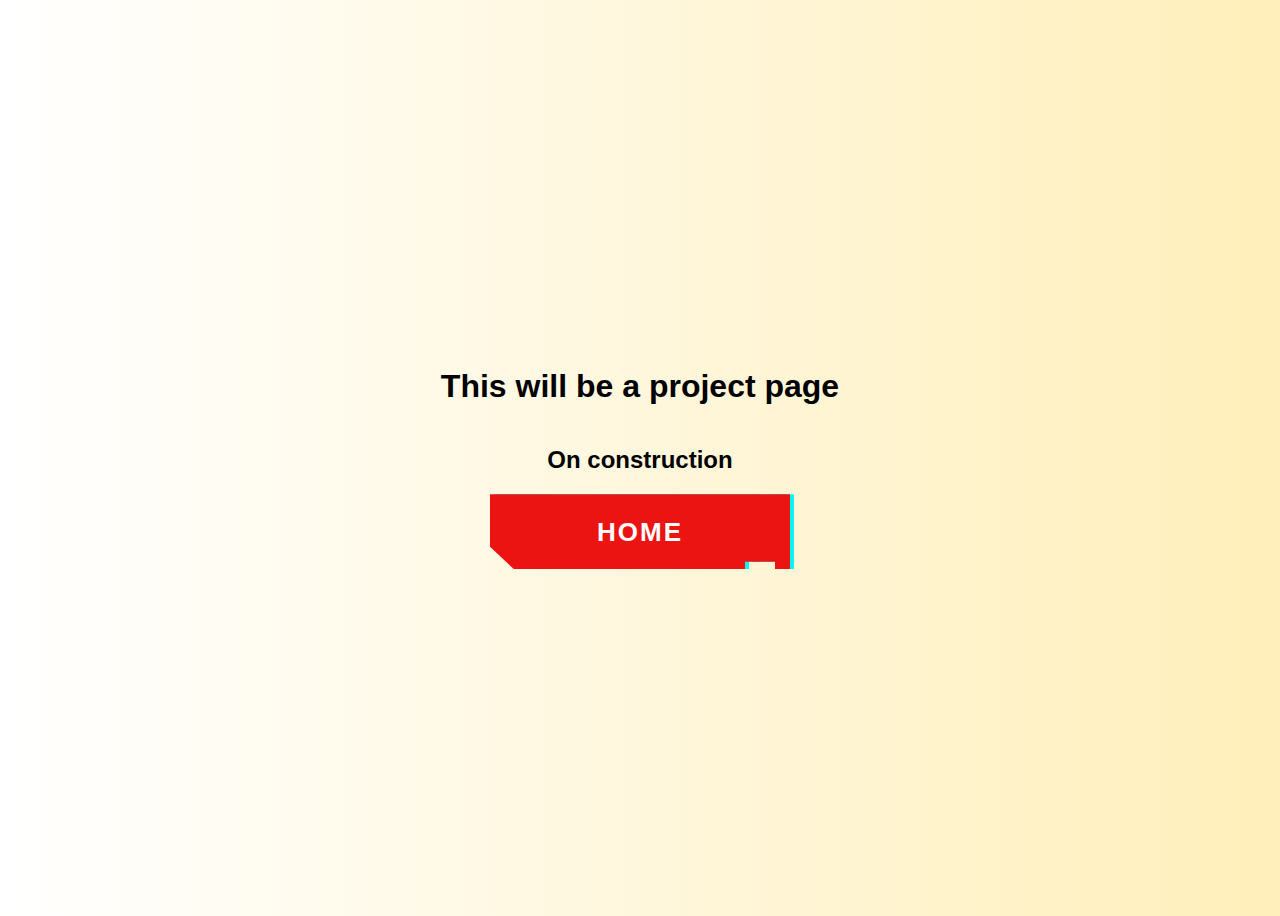
<file: pr1.html>
<!DOCTYPE html>
<html lang="en">
<head>
    <meta charset="UTF-8">
    <meta http-equiv="X-UA-Compatible" content="IE=edge">
    <meta name="viewport" content="width=device-width, initial-scale=1.0">
    <link rel="stylesheet" href="assets/css/projects.css" />


    <title>Project Name</title>

</head>
<body>
    <h1>This will be a project page</h1>
    <h2>On construction</h2>


<footer id="footer">
     <button id = "returm-buttton" class="cybr-btn"">
        Home<span aria-hidden></span>
        <span aria-hidden class="cybr-btn__glitch">Return</span>
      </button>

</footer>

<!-- Scripts -->

<script type="text/javascript">
    document.getElementById("returm-buttton").onclick = function () {
        location.href = "index.html";
    };
</script>

</body>
</html>
</file>
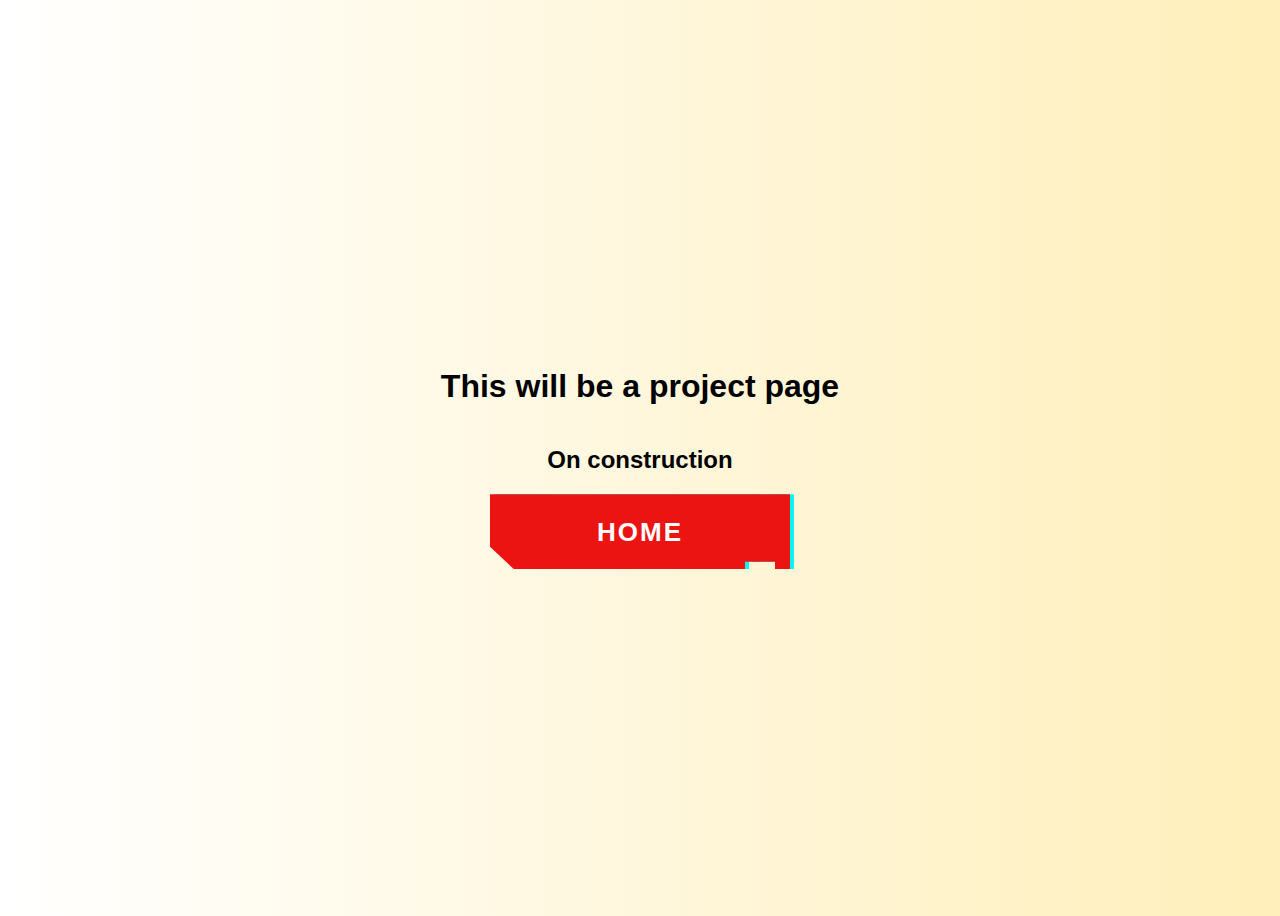
<file: project_blank.html>
<!DOCTYPE html>
<html lang="en">
<head>
    <meta charset="UTF-8">
    <meta http-equiv="X-UA-Compatible" content="IE=edge">
    <meta name="viewport" content="width=device-width, initial-scale=1.0">
    <link rel="stylesheet" href="assets/css/projects.css" />


    <title>Project Name</title>

</head>
<body>
    <h1>This will be a project page</h1>
    <h2>On construction</h2>


<footer id="footer">
     <button id = "returm-buttton" class="cybr-btn"">
        Home<span aria-hidden></span>
        <span aria-hidden class="cybr-btn__glitch">Return</span>
      </button>

</footer>

<!-- Scripts -->

<script type="text/javascript">
    document.getElementById("returm-buttton").onclick = function () {
        location.href = "index.html";
    };
</script>

</body>
</html>
</file>
<file: assets/css/project.css>
html{
  font-family: 'ZCOOL XiaoWei', serif !important;
}
.first {
 
  height:700px;
  color: white;
}

body{
  background: #FFEFBA;  /* fallback for old browsers */
  background: -webkit-linear-gradient(to right, #FFFFFF, #FFEFBA);  /* Chrome 10-25, Safari 5.1-6 */
  background: linear-gradient(to right, #FFFFFF, #FFEFBA); /* W3C, IE 10+/ Edge, Firefox 16+, Chrome 26+, Opera 12+, Safari 7+ */  background-repeat: no-repeat;
}

.first h1 {
  color:#222828;
}

.firt a {
  color: white !important;
}
.social li{
  font-size: 17px;
  display: inline-block;
  float:right;
  padding-right: 1%;
}

li a{
  color: white !important;
}

nav{
  margin-top: 6%;
  border-top: 1px solid #222828;
}
 .pink{
  background: #a8c0ff;  /* fallback for old browsers */
  background: -webkit-linear-gradient(to right, #3f2b96, #a8c0ff);  /* Chrome 10-25, Safari 5.1-6 */
  background: linear-gradient(to right, #3f2b96, #a8c0ff); /* W3C, IE 10+/ Edge, Firefox 16+, Chrome 26+, Opera 12+, Safari 7+ */
  text-align: center;
 }

 .green{
  background: #a8c0ff;  /* fallback for old browsers */
  background: -webkit-linear-gradient(to right, #3f2b96, #a8c0ff);  /* Chrome 10-25, Safari 5.1-6 */
  background: linear-gradient(to right, #3f2b96, #a8c0ff); /* W3C, IE 10+/ Edge, Firefox 16+, Chrome 26+, Opera 12+, Safari 7+ */
  text-align: center;

 }

 .teal {
  background: #a8c0ff;  /* fallback for old browsers */
  background: -webkit-linear-gradient(to right, #3f2b96, #a8c0ff);  /* Chrome 10-25, Safari 5.1-6 */
  background: linear-gradient(to right, #3f2b96, #a8c0ff); /* W3C, IE 10+/ Edge, Firefox 16+, Chrome 26+, Opera 12+, Safari 7+ */
  text-align: center;

 }

 a h2 {
   color: white;
 }

a:hover {
 text-decoration: none!important;
  }

  .first .pink, .first .pic, .first .green{
   padding-right: 0px !important;
   padding-left: 0px!important;
  }

  .green a, .pink a, .teal a{
    padding: 6%;
  }

  .message{
    background-color: #222828;
    color: #fcfdff;
    padding: 10%;
    font-size: 30px;
  }

  .message a{
    color:black!important;
    background-color: white;
  }

  .href-dark{
    color: white;
    background-color: #222828;

  }

  .message a{
    text-decoration: none!important;

  }
.message button {
  background-color: white;
  padding: 1%;
  border-radius: 9%;
}

.what_to_do h2{
  padding: 2%;
  color: 222828;
}
.what_to_do i{
    font-size: 100px;
}
.what_to_do div {
    padding: 3%;
    color: #222828;

}



.what_to_do button,.four button{
  background-color: transparent;
  border-radius: 6px;
  padding: 3%;
}

.what_to_do button a{
  color:  #222828;
  font-variant: all-petite-caps;
}

.four {
  /* background-image: url(images/four.jpeg);
  background-size: cover;
  background-repeat: no-repeat;
  background-attachment: fixed;
  height: 1000px; */

}

.four h1{
  padding: 10%;
  color: white;
}

 .four button a{
   color: white;
   font-variant: all-petite-caps;
   font-size: 25px;
 }

 .five{
   padding: 3%;
 }

 /* .five img{
   width: 100%;
 } */

 /* .six {
   background-color: #222828;
   color:white;
 } */

/* .six i{
  font-size: 1000px;
  text-align: center;
  padding: 5%;
} */

/* .six p{
  padding: 0 30% 0 30%;
} */

.people{
  border-top: 1px solid white;
}

.people img{
  padding: 6%;
  width: 100%;
  height: 300px;
}

.letter{
  background-image: url(images/letter.jpeg);
  background-size: cover;
  background-repeat: no-repeat;
  height: 400px;
  color: white;

}

.letter button a{
  color: black;
}

.letter h1{
  padding-top: 4%;
}

.letter button {
  background-color: white;
font-size: 20px;
border-radius: 5px;
font-variant-caps: all-petite-caps;
}

footer {
  background-color:#222828;
  color:white;
  padding: 4%;
}

.container{
  margin: 25px;

}

/*Cyber button starts here */

body .cybr-btn + .cybr-btn {
  margin-top: 2rem;
}

.cybr-btn {
  --primary: hsl(var(--primary-hue), 85%, calc(var(--primary-lightness, 50) * 1%));
  --shadow-primary: hsl(var(--shadow-primary-hue), 90%, 50%);
  --primary-hue: 0;
  --primary-lightness: 50;
  --color: hsl(0, 0%, 100%);
  --font-size: 26px;
  --shadow-primary-hue: 180;
  --label-size: 9px;
  --shadow-secondary-hue: 60;
  --shadow-secondary: hsl(var(--shadow-secondary-hue), 90%, 60%);
  --clip: polygon(0 0, 100% 0, 100% 100%, 95% 100%, 95% 90%, 85% 90%, 85% 100%, 8% 100%, 0 70%);
  --border: 4px;
  --shimmy-distance: 5;
  --clip-one: polygon(0 2%, 100% 2%, 100% 95%, 95% 95%, 95% 90%, 85% 90%, 85% 95%, 8% 95%, 0 70%);
  --clip-two: polygon(0 78%, 100% 78%, 100% 100%, 95% 100%, 95% 90%, 85% 90%, 85% 100%, 8% 100%, 0 78%);
  --clip-three: polygon(0 44%, 100% 44%, 100% 54%, 95% 54%, 95% 54%, 85% 54%, 85% 54%, 8% 54%, 0 54%);
  --clip-four: polygon(0 0, 100% 0, 100% 0, 95% 0, 95% 0, 85% 0, 85% 0, 8% 0, 0 0);
  --clip-five: polygon(0 0, 100% 0, 100% 0, 95% 0, 95% 0, 85% 0, 85% 0, 8% 0, 0 0);
  --clip-six: polygon(0 40%, 100% 40%, 100% 85%, 95% 85%, 95% 85%, 85% 85%, 85% 85%, 8% 85%, 0 70%);
  --clip-seven: polygon(0 63%, 100% 63%, 100% 80%, 95% 80%, 95% 80%, 85% 80%, 85% 80%, 8% 80%, 0 70%);
  font-family: 'Cyber', sans-serif;
  color: var(--color);
  cursor: pointer;
  background: transparent;
  text-transform: uppercase;
  font-size: var(--font-size);
  outline: transparent;
  letter-spacing: 2px;
  position: relative;
  font-weight: 700;
  border: 0;
  min-width: 300px;
  height: 75px;
  line-height: 75px;
  transition: background 0.2s;
}

.cybr-btn:hover {
  --primary: hsl(var(--primary-hue), 85%, calc(var(--primary-lightness, 50) * 0.8%));
}
.cybr-btn:active {
  --primary: hsl(var(--primary-hue), 85%, calc(var(--primary-lightness, 50) * 0.6%));
}

.cybr-btn:after,
.cybr-btn:before {
  
  content: '';
  position: absolute;
  top: 0;
  left: 0;
  right: 0;
  bottom: 0;
  clip-path: var(--clip);
  z-index: -1;
}

.cybr-btn:before {
  background: var(--shadow-primary);
  transform: translate(var(--border), 0);
}

.cybr-btn:after {
  background: var(--primary);
}

.cybr-btn__tag {
  position: absolute;
  padding: 1px 4px;
  letter-spacing: 1px;
  line-height: 1;
  bottom: -5%;
  right: 5%;
  font-weight: normal;
  color: hsl(0, 0%, 0%);
  font-size: var(--label-size);
}

.cybr-btn__glitch {
  position: absolute;
  top: calc(var(--border) * -1);
  left: calc(var(--border) * -1);
  right: calc(var(--border) * -1);
  bottom: calc(var(--border) * -1);
  background: var(--shadow-primary);
  text-shadow: 2px 2px var(--shadow-primary), -2px -2px var(--shadow-secondary);
  clip-path: var(--clip);
  animation: glitch 2s infinite;
  display: none;
}

.cybr-btn:hover .cybr-btn__glitch {
  display: block;
}

.cybr-btn__glitch:before {
  content: '';
  position: absolute;
  top: calc(var(--border) * 1);
  right: calc(var(--border) * 1);
  bottom: calc(var(--border) * 1);
  left: calc(var(--border) * 1);
  clip-path: var(--clip);
  background: var(--primary);
  z-index: -1;
}

@keyframes glitch {
  0% {
    clip-path: var(--clip-one);
  }
  2%, 8% {
    clip-path: var(--clip-two);
    transform: translate(calc(var(--shimmy-distance) * -1%), 0);
  }
  6% {
    clip-path: var(--clip-two);
    transform: translate(calc(var(--shimmy-distance) * 1%), 0);
  }
  9% {
    clip-path: var(--clip-two);
    transform: translate(0, 0);
  }
  10% {
    clip-path: var(--clip-three);
    transform: translate(calc(var(--shimmy-distance) * 1%), 0);
  }
  13% {
    clip-path: var(--clip-three);
    transform: translate(0, 0);
  }
  14%, 21% {
    clip-path: var(--clip-four);
    transform: translate(calc(var(--shimmy-distance) * 1%), 0);
  }
  25% {
    clip-path: var(--clip-five);
    transform: translate(calc(var(--shimmy-distance) * 1%), 0);
  }
  30% {
    clip-path: var(--clip-five);
    transform: translate(calc(var(--shimmy-distance) * -1%), 0);
  }
  35%, 45% {
    clip-path: var(--clip-six);
    transform: translate(calc(var(--shimmy-distance) * -1%));
  }
  40% {
    clip-path: var(--clip-six);
    transform: translate(calc(var(--shimmy-distance) * 1%));
  }
  50% {
    clip-path: var(--clip-six);
    transform: translate(0, 0);
  }
  55% {
    clip-path: var(--clip-seven);
    transform: translate(calc(var(--shimmy-distance) * 1%), 0);
  }
  60% {
    clip-path: var(--clip-seven);
    transform: translate(0, 0);
  }
  31%, 61%, 100% {
    clip-path: var(--clip-four);
  }
}

.cybr-btn:nth-of-type(2) {
  --primary-hue: 260;
}
</file>
<file: assets/css/projects.css>
@import url('fontawesome-all.min.css');
@import url("https://fonts.googleapis.com/css?family=Source+Sans+Pro:400,400italic");


body{
    background: #FFEFBA;  /* fallback for old browsers */
    background: -webkit-linear-gradient(to right, #FFFFFF, #FFEFBA);  /* Chrome 10-25, Safari 5.1-6 */
    background: linear-gradient(to right, #FFFFFF, #FFEFBA); /* W3C, IE 10+/ Edge, Firefox 16+, Chrome 26+, Opera 12+, Safari 7+ */
    display: flex;    
    flex-direction: column;
    align-items: center;
    justify-content: center;
}

h1 {
    font-family: Arial, Helvetica, sans-serif;
  }

  h2 {
    font-family: Arial, Helvetica, sans-serif;
  }

  @font-face {
    font-family: Cyber;
    src: url("https://assets.codepen.io/605876/Blender-Pro-Bold.otf");
    font-display: swap;
  }
  
  * {
    box-sizing: border-box;
  }
  
  body {
    display: flex;
    align-items: center;
    flex-direction: column;
    justify-content: center;
    min-height: 100vh;
    font-family: 'Cyber', sans-serif;
  }
  
  body .cybr-btn + .cybr-btn {
    margin-top: 2rem;
  }
  
  .cybr-btn {
    --primary: hsl(var(--primary-hue), 85%, calc(var(--primary-lightness, 50) * 1%));
    --shadow-primary: hsl(var(--shadow-primary-hue), 90%, 50%);
    --primary-hue: 0;
    --primary-lightness: 50;
    --color: hsl(0, 0%, 100%);
    --font-size: 26px;
    --shadow-primary-hue: 180;
    --label-size: 9px;
    --shadow-secondary-hue: 60;
    --shadow-secondary: hsl(var(--shadow-secondary-hue), 90%, 60%);
    --clip: polygon(0 0, 100% 0, 100% 100%, 95% 100%, 95% 90%, 85% 90%, 85% 100%, 8% 100%, 0 70%);
    --border: 4px;
    --shimmy-distance: 5;
    --clip-one: polygon(0 2%, 100% 2%, 100% 95%, 95% 95%, 95% 90%, 85% 90%, 85% 95%, 8% 95%, 0 70%);
    --clip-two: polygon(0 78%, 100% 78%, 100% 100%, 95% 100%, 95% 90%, 85% 90%, 85% 100%, 8% 100%, 0 78%);
    --clip-three: polygon(0 44%, 100% 44%, 100% 54%, 95% 54%, 95% 54%, 85% 54%, 85% 54%, 8% 54%, 0 54%);
    --clip-four: polygon(0 0, 100% 0, 100% 0, 95% 0, 95% 0, 85% 0, 85% 0, 8% 0, 0 0);
    --clip-five: polygon(0 0, 100% 0, 100% 0, 95% 0, 95% 0, 85% 0, 85% 0, 8% 0, 0 0);
    --clip-six: polygon(0 40%, 100% 40%, 100% 85%, 95% 85%, 95% 85%, 85% 85%, 85% 85%, 8% 85%, 0 70%);
    --clip-seven: polygon(0 63%, 100% 63%, 100% 80%, 95% 80%, 95% 80%, 85% 80%, 85% 80%, 8% 80%, 0 70%);
    font-family: 'Cyber', sans-serif;
    color: var(--color);
    cursor: pointer;
    background: transparent;
    text-transform: uppercase;
    font-size: var(--font-size);
    outline: transparent;
    letter-spacing: 2px;
    position: relative;
    font-weight: 700;
    border: 0;
    min-width: 300px;
    height: 75px;
    line-height: 75px;
    transition: background 0.2s;
  }
  
  .cybr-btn:hover {
    --primary: hsl(var(--primary-hue), 85%, calc(var(--primary-lightness, 50) * 0.8%));
  }
  .cybr-btn:active {
    --primary: hsl(var(--primary-hue), 85%, calc(var(--primary-lightness, 50) * 0.6%));
  }
  
  .cybr-btn:after,
  .cybr-btn:before {
    content: '';
    position: absolute;
    top: 0;
    left: 0;
    right: 0;
    bottom: 0;
    clip-path: var(--clip);
    z-index: -1;
  }
  
  .cybr-btn:before {
    background: var(--shadow-primary);
    transform: translate(var(--border), 0);
  }
  
  .cybr-btn:after {
    background: var(--primary);
  }
  
  .cybr-btn__tag {
    position: absolute;
    padding: 1px 4px;
    letter-spacing: 1px;
    line-height: 1;
    bottom: -5%;
    right: 5%;
    font-weight: normal;
    color: hsl(0, 0%, 0%);
    font-size: var(--label-size);
  }
  
  .cybr-btn__glitch {
    position: absolute;
    top: calc(var(--border) * -1);
    left: calc(var(--border) * -1);
    right: calc(var(--border) * -1);
    bottom: calc(var(--border) * -1);
    background: var(--shadow-primary);
    text-shadow: 2px 2px var(--shadow-primary), -2px -2px var(--shadow-secondary);
    clip-path: var(--clip);
    animation: glitch 2s infinite;
    display: none;
  }
  
  .cybr-btn:hover .cybr-btn__glitch {
    display: block;
  }
  
  .cybr-btn__glitch:before {
    content: '';
    position: absolute;
    top: calc(var(--border) * 1);
    right: calc(var(--border) * 1);
    bottom: calc(var(--border) * 1);
    left: calc(var(--border) * 1);
    clip-path: var(--clip);
    background: var(--primary);
    z-index: -1;
  }
  
  @keyframes glitch {
    0% {
      clip-path: var(--clip-one);
    }
    2%, 8% {
      clip-path: var(--clip-two);
      transform: translate(calc(var(--shimmy-distance) * -1%), 0);
    }
    6% {
      clip-path: var(--clip-two);
      transform: translate(calc(var(--shimmy-distance) * 1%), 0);
    }
    9% {
      clip-path: var(--clip-two);
      transform: translate(0, 0);
    }
    10% {
      clip-path: var(--clip-three);
      transform: translate(calc(var(--shimmy-distance) * 1%), 0);
    }
    13% {
      clip-path: var(--clip-three);
      transform: translate(0, 0);
    }
    14%, 21% {
      clip-path: var(--clip-four);
      transform: translate(calc(var(--shimmy-distance) * 1%), 0);
    }
    25% {
      clip-path: var(--clip-five);
      transform: translate(calc(var(--shimmy-distance) * 1%), 0);
    }
    30% {
      clip-path: var(--clip-five);
      transform: translate(calc(var(--shimmy-distance) * -1%), 0);
    }
    35%, 45% {
      clip-path: var(--clip-six);
      transform: translate(calc(var(--shimmy-distance) * -1%));
    }
    40% {
      clip-path: var(--clip-six);
      transform: translate(calc(var(--shimmy-distance) * 1%));
    }
    50% {
      clip-path: var(--clip-six);
      transform: translate(0, 0);
    }
    55% {
      clip-path: var(--clip-seven);
      transform: translate(calc(var(--shimmy-distance) * 1%), 0);
    }
    60% {
      clip-path: var(--clip-seven);
      transform: translate(0, 0);
    }
    31%, 61%, 100% {
      clip-path: var(--clip-four);
    }
  }
  
  .cybr-btn:nth-of-type(2) {
    --primary-hue: 260;
  }
</file>
